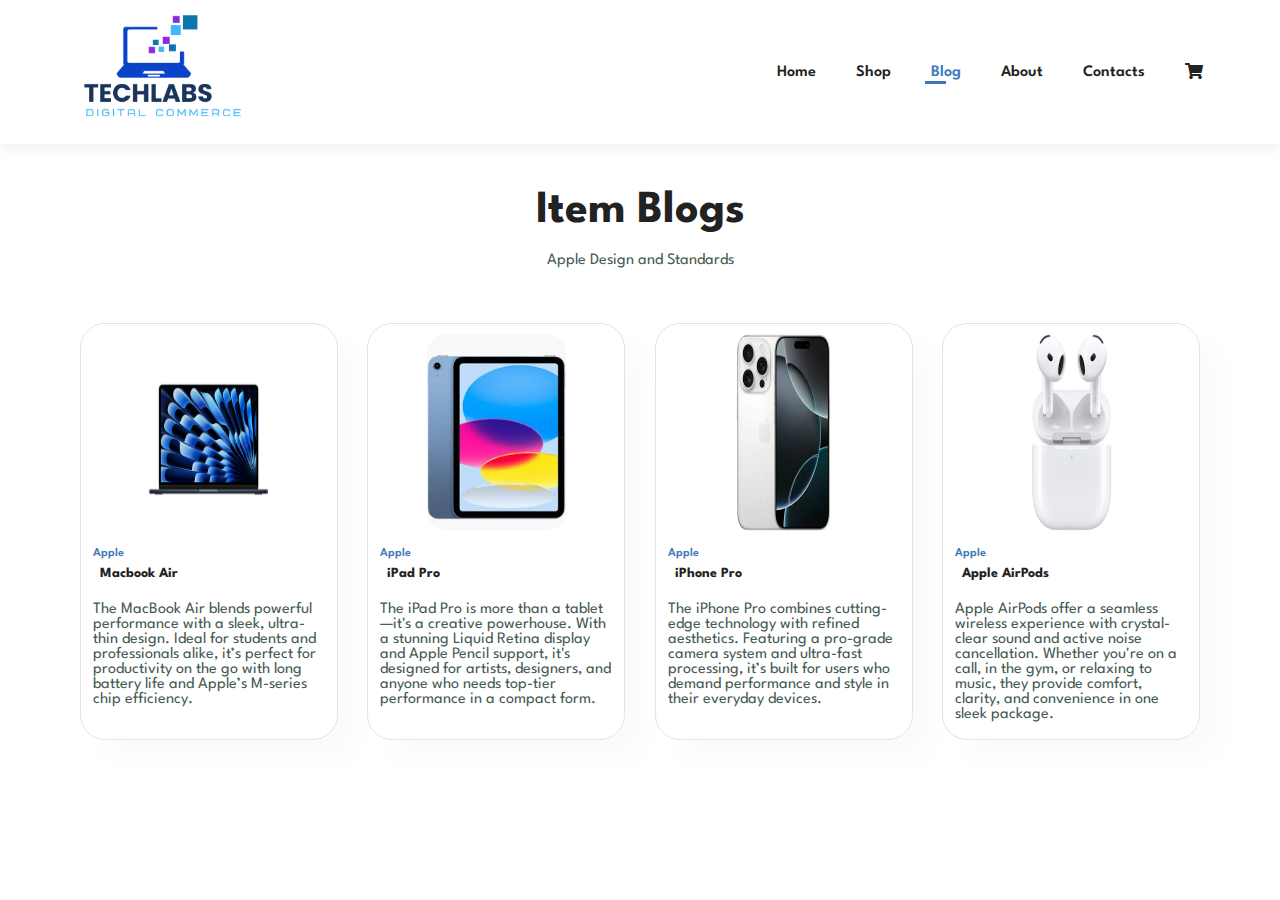
<file: blog.html>
<!DOCTYPE html>
<html lang="en">

    <head>
        <meta charset="UTF-8">
        <meta http-equiv="X-UA-Compatible" content="IE=edge">
        <meta name="viewport" content="width=device-width, initial-scale=1.0">
        <title>Ecommerce Website</title>
        <link rel="stylesheet" href="https://pro.fontawesome.com/releases/v5.10.0/css/all.css" />

        <link rel="stylesheet" href="Ases.css">
    </head>

    <body>

        <section id ="header">
            <a href="#"><img src="logo.png" class="logo" alt=""></a>

            <div>
                <ul id="navbar">
                    <li><a href="index.html">Home</a></li>
                    <li><a href="shop.html">Shop</a></li>
                    <li><a href="blog.html" class="active">Blog</a></li>
                    <li><a href="about.html">About</a></li>
                    <li><a href="contact.html">Contacts</a></li>
                    <li><a href="cart.html"><i class="fa fa-shopping-cart" aria-hidden="true"></i></a></li>
                </ul>
            </div>
        </section>

  <section id="product1" class="section-p1">
    <h2>Item Blogs</h2>
    <p>Apple Design and Standards</p>
    <div class="pro-container">
        <div class="pro">
            <img src="p1.png" alt="">
            <div class="des">
                <span>Apple</span>
                <h5>Macbook Air</h5>
                <p>The MacBook Air blends powerful performance with a sleek, ultra-thin design. Ideal for students and professionals alike, it’s perfect for productivity on the go with long battery life and Apple’s M-series chip efficiency.</p>
            </div>
        </div>
        <div class="pro">
            <img src="p2.png" alt="">
            <div class="des">
                <span>Apple</span>
                <h5>iPad Pro</h5>
                <p>The iPad Pro is more than a tablet—it's a creative powerhouse. With a stunning Liquid Retina display and Apple Pencil support, it's designed for artists, designers, and anyone who needs top-tier performance in a compact form.</p>
            </div>
        </div>
        <div class="pro">
            <img src="p3.png" alt="">
            <div class="des">
                <span>Apple</span>
                <h5>iPhone Pro</h5>
                <p>The iPhone Pro combines cutting-edge technology with refined aesthetics. Featuring a pro-grade camera system and ultra-fast processing, it’s built for users who demand performance and style in their everyday devices.</p>
            </div>
        </div>
        <div class="pro">
            <img src="p4.png" alt="">
            <div class="des">
                <span>Apple</span>
                <h5>Apple AirPods</h5>
                <p>Apple AirPods offer a seamless wireless experience with crystal-clear sound and active noise cancellation. Whether you're on a call, in the gym, or relaxing to music, they provide comfort, clarity, and convenience in one sleek package.</p>
            </div>
        </div>
    </div>
</section>

            </div>
        </section>
</file>
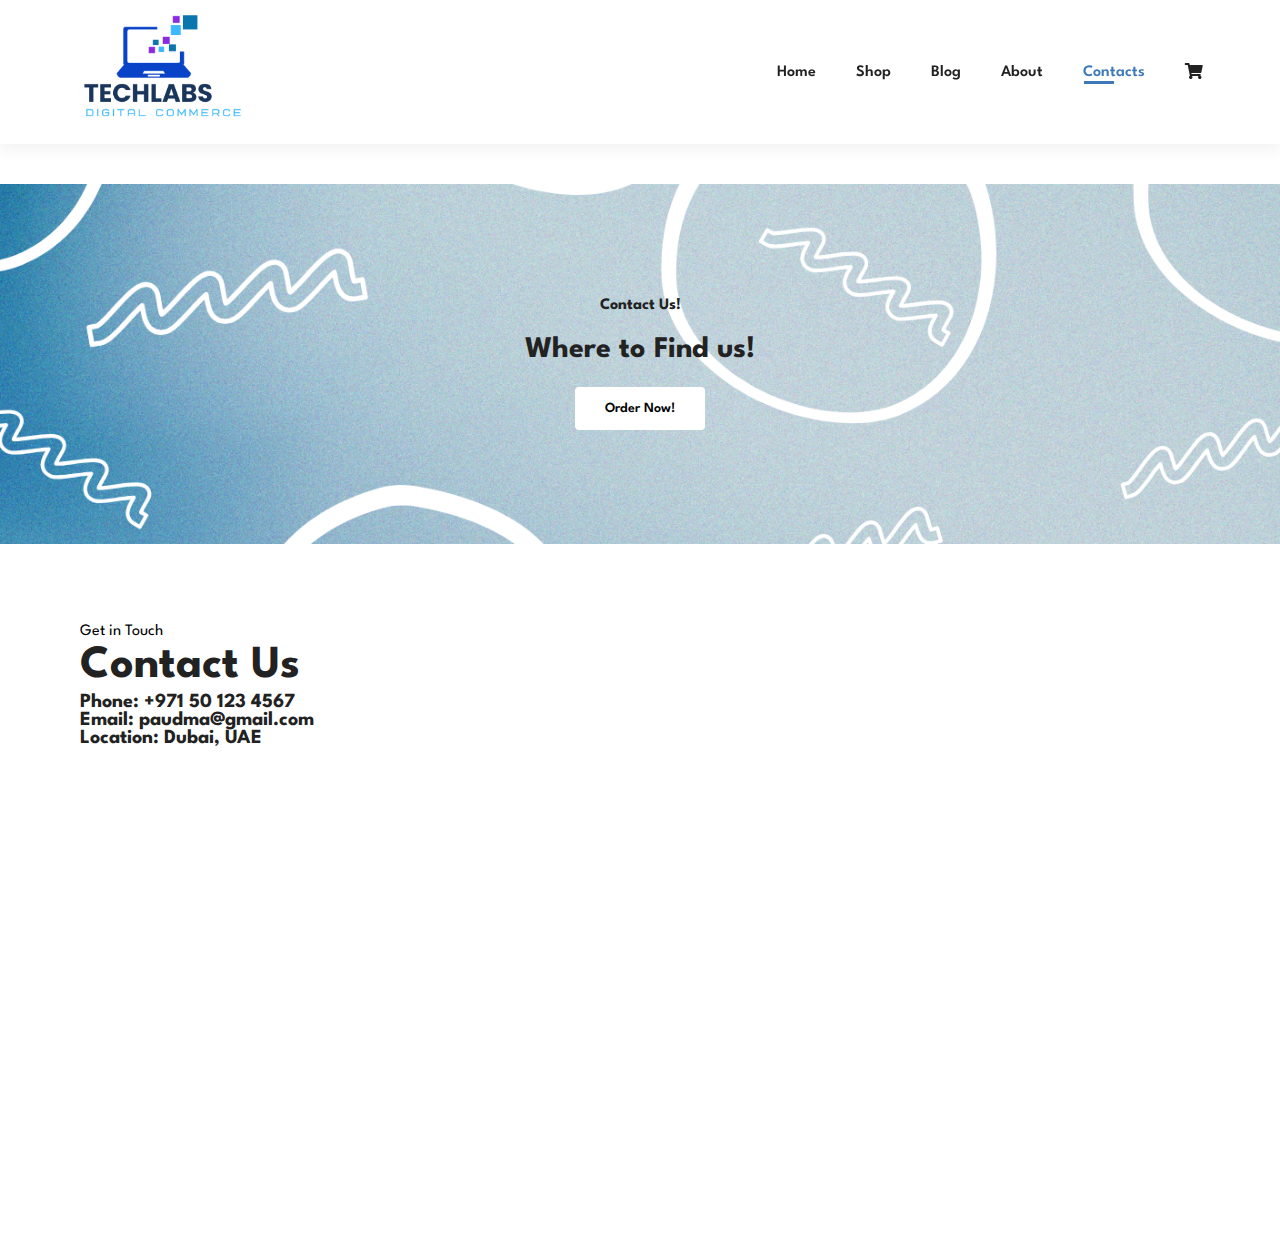
<file: contact.html>
<!DOCTYPE html>
<html lang="en">

    <head>
        <meta charset="UTF-8">
        <meta http-equiv="X-UA-Compatible" content="IE=edge">
        <meta name="viewport" content="width=device-width, initial-scale=1.0">
        <title>Ecommerce Website</title>
        <link rel="stylesheet" href="https://pro.fontawesome.com/releases/v5.10.0/css/all.css" />

        <link rel="stylesheet" href="Ases.css">
    </head>

    <body>

        <section id ="header">
            <a href="#"><img src="logo.png" class="logo" alt=""></a>

            <div>
                <ul id="navbar">
                    <li><a href="index.html"\>Home</a></li>
                    <li><a href="shop.html">Shop</a></li>
                    <li><a href="blog.html">Blog</a></li>
                    <li><a href="about.html">About</a></li>
                    <li><a href="contact.html"class="active">Contacts</a></li>
                    <li><a href="cart.html"><i class="fa fa-shopping-cart" aria-hidden="true"></i></a></li>
                </ul>
            </div>
        </section>

        <section id="banner" class="section-m1">
            <h4>Contact Us!</h4>
            <h2>Where to Find us!</h2>
            <button class="normal">Order Now!</button>
        </section>

        <section id="contact-details" class="section-p1">
            <div class="details">
                <span>Get in Touch</span>
                <h2><i class fal-fa phone></i>Contact Us</h2>
                <h4>Phone: +971 50 123 4567</h3>
                <h4>Email: paudma@gmail.com</h3>
                <h4>Location: Dubai, UAE</h3>

            <div class="map">
             <iframe src="https://www.google.com/maps/embed?pb=!1m18!1m12!1m3!1d3153.1234567890123!2d55.12345678901234!3d25.123456789012345!2m3!1f0!2f0!3f0!3m2!1i1024!2i768!4f13.1!3m3!1m2!1s0x3e5f123456789abc%3A0x123456789abcdefg!2sDubai%20Mall%2C%20Dubai%20-%20United%20Arab%20Emirates!5e0!3m2!1sen!2sus!4v1234567890123456" width="600" height="450" style="border:0;" allowfullscreen="" loading="lazy"></iframe>
            </div>
        </section>
</file>
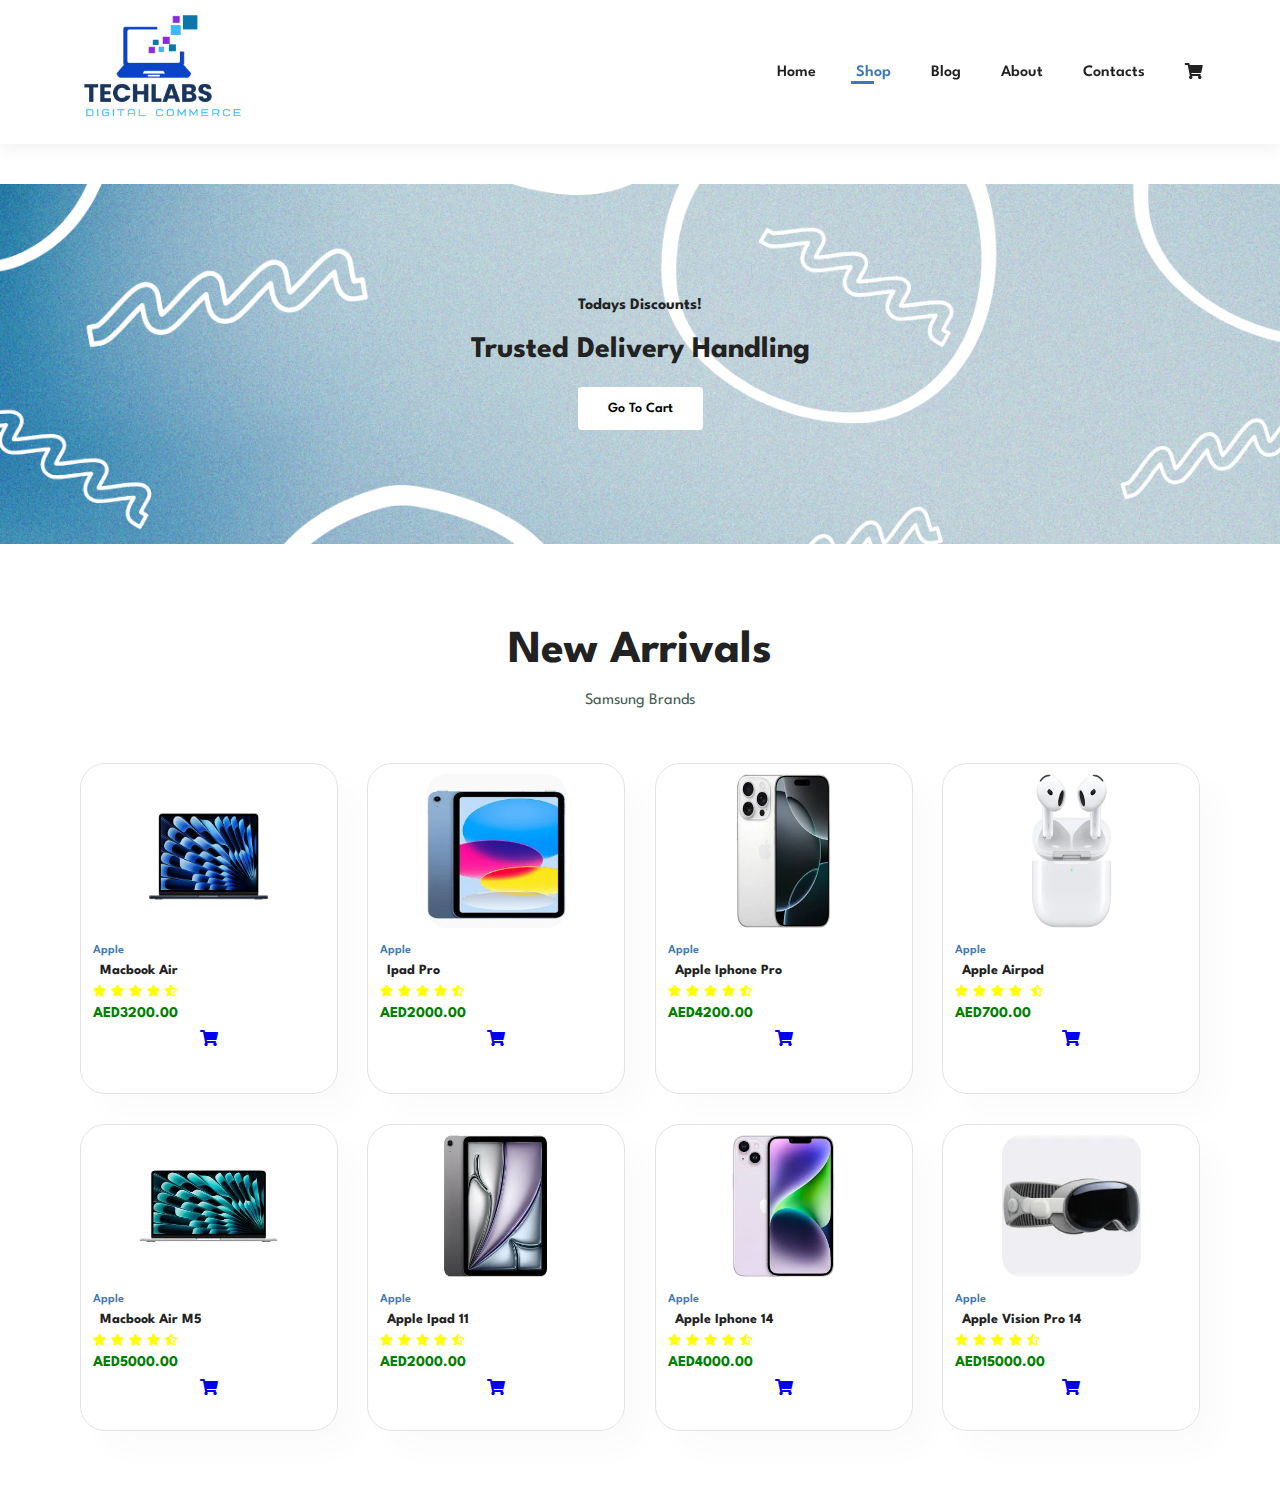
<file: shop.html>
<!DOCTYPE html>
<html lang="en">

    <head>
        <meta charset="UTF-8">
        <meta http-equiv="X-UA-Compatible" content="IE=edge">
        <meta name="viewport" content="width=device-width, initial-scale=1.0">
        <title>Ecommerce Website</title>
        <link rel="stylesheet" href="https://pro.fontawesome.com/releases/v5.10.0/css/all.css" />

        <link rel="stylesheet" href="Ases.css">
    </head> 


<body>

            <section id ="header">
            <a href="#"><img src="logo.png" class="logo" alt=""></a>

            <div>
                <ul id="navbar">
                    <li><a href="index.html">Home</a></li>
                    <li><a href="shop.html" class="active">Shop</a></li>
                    <li><a href="blog.html">Blog</a></li>
                    <li><a href="about.html">About</a></li>
                    <li><a href="contact.html">Contacts</a></li>
                    <li><a href="cart.html"><i class="fa fa-shopping-cart" aria-hidden="true"></i></a></li>
                </ul>
            </div>
        </section>

         <section id="banner" class="section-m1">
            <h4>Todays Discounts!</h4>
            <h2>Trusted Delivery Handling</h2>
            <button class="normal">Go To Cart</button>
        </section>

        <section id="product1" class="section-p1">
            <h2>New Arrivals</h2>
            <p>Samsung Brands</p>
            <div class="pro-container">
                <div class="pro">
                    <img src="p1.png" alt="">
                    <div class="des">
                        <span>Apple</span>
                        <h5>Macbook Air</h5>
                        <div class="star">
                            <i class="fas fa-star"></i>
                            <i class="fas fa-star"></i>
                            <i class="fas fa-star"></i>
                            <i class="fas fa-star"></i>
                            <i class="fas fa-star-half-alt"></i>
                        </div>
                        <h4>AED3200.00</h4>
                    </div>
                    <a href="#"><i class="fas fa-shopping-cart cart"></i></a>

                </div>
                <div class="pro">
                    <img src="p2.png" alt="">
                    <div class="des">
                        <span>Apple</span>
                        <h5>Ipad Pro</h5>
                        <div class="star">
                            <i class="fas fa-star"></i>
                            <i class="fas fa-star"></i>
                            <i class="fas fa-star"></i>
                            <i class="fas fa-star"></i>
                            <i class="fas fa-star-half-alt"></i>
                        </div>
                        <h4>AED2000.00</h4>
                    </div>
                    <a href="#"><i class="fas fa-shopping-cart cart"></i></a>

                </div>
                <div class="pro">
                    <img src="p3.png" alt="">
                    <div class="des">
                        <span>Apple</span>
                        <h5>Apple Iphone Pro</h5>
                        <div class="star">
                            <i class="fas fa-star"></i>
                            <i class="fas fa-star"></i>
                            <i class="fas fa-star"></i>
                            <i class="fas fa-star"></i>
                            <i class="fas fa-star-half-alt"></i>
                        </div>
                        <h4>AED4200.00</h4>
                    </div>
                    <a href="#"><i class="fas fa-shopping-cart cart"></i></a>
                    
                </div>
                <div class="pro">
                    <img src="p4.png" alt="">
                    <div class="des">
                        <span>Apple</span>
                        <h5>Apple Airpod</h5>
                        <div class="star">
                            <i class="fas fa-star"></i>
                            <i class="fas fa-star"></i>
                            <i class="fas fa-star"></i>
                            <i class="fas fa-star"></i>
                            <i class ="fas fa-star-empty"></i>
                            <i class="fas fa-star-half-alt"></i>
                        </div>
                        <h4>AED700.00</h4>
                    </div>
                    <a href="#"><i class="fas fa-shopping-cart cart"></i></a>
                    
                </div>
                <div class="pro">
                    <img src="p5.png" alt="">
                    <div class="des">
                        <span>Apple</span>
                        <h5>Macbook Air M5</h5>
                        <div class="star">
                            <i class="fas fa-star"></i>
                            <i class="fas fa-star"></i>
                            <i class="fas fa-star"></i>
                            <i class="fas fa-star"></i>
                            <i class="fas fa-star-half-alt"></i>
                        </div>
                        <h4>AED5000.00</h4>
                    </div>
                    <a href="#"><i class="fas fa-shopping-cart cart"></i></a>
                    
                </div>
                <div class="pro">
                    <img src="p6.png" alt="">
                    <div class="des">
                        <span>Apple</span>
                        <h5>Apple Ipad 11</h5>
                        <div class="star">
                            <i class="fas fa-star"></i>
                            <i class="fas fa-star"></i>
                            <i class="fas fa-star"></i>
                            <i class="fas fa-star"></i>
                            <i class="fas fa-star-half-alt"></i>
                        </div>
                        <h4>AED2000.00</h4>
                    </div>
                    <a href="#"><i class="fas fa-shopping-cart cart"></i></a>
                    
                </div>
                <div class="pro">
                    <img src="p7.png" alt="">
                    <div class="des">
                        <span>Apple</span>
                        <h5>Apple Iphone 14</h5>
                        <div class="star">
                            <i class="fas fa-star"></i>
                            <i class="fas fa-star"></i>
                            <i class="fas fa-star"></i>
                            <i class="fas fa-star"></i>
                            <i class="fas fa-star-half-alt"></i>
                        </div>
                        <h4>AED4000.00</h4>
                    </div>
                    <a href="#"><i class="fas fa-shopping-cart cart"></i></a>
                    
                </div>
                <div class="pro">
                    <img src="p8.png" alt="">
                    <div class="des">
                        <span>Apple</span>
                        <h5>Apple Vision Pro 14</h5>
                        <div class="star">
                            <i class="fas fa-star"></i>
                            <i class="fas fa-star"></i>
                            <i class="fas fa-star"></i>
                            <i class="fas fa-star"></i>
                            <i class="fas fa-star-half-alt"></i>
                        </div>
                        <h4>AED15000.00</h4>
                    </div>
                    <a href="#"><i class="fas fa-shopping-cart cart"></i></a>
                    
                </div>

                

            </div>
        </section>


</body>
</file>
<file: Ases.css>
@import url("https://fonts.googleapis.com/css2?family=Spartan:wght@100;200;300;400;500;600;700;800;900&display=swap");
* {
  margin: 0;
  padding: 0;
  box-sizing: border-box;
  font-family: "Spartan", sans-serif;
}

html {
  scroll-behavior: smooth;
}

/* Global Styles */

h1 {
  font-size: 50px;
  line-height: 64px;
  color: #222;
}

h2 {
  font-size: 46px;
  line-height: 54px;
  color: #222;
}

h4 {
  font-size: 20px;
  color: #222;
}

h6 {
  font-weight: 700;
  font-size: 12px;
}

p {
  font-size: 16px;
  color: #465b52;
  margin: 15px 0 20px 0;
}

.section-p1 {
  padding: 40px 80px;
}

.section-m1 {
  margin: 40px 0;
}

button.normal {
  font-size: 14px;
  font-weight: 600;
  padding: 15px 30px;
  color: #000;
  background-color: #fff;
  border-radius: 4px;
  cursor: pointer;
  border: none;
  outline: none;
  transition: 0.2s;

}

body {
  width: 100%;
}
/* Navbar */

#header {
  background-color: #ffffff71;
  padding: 10px ;
  position: sticky;
  top: 0;
  left: 0;
  z-index: 999;
  display: flex;
  align-items: center;
  justify-content: space-between;
  box-shadow: 0 5px 15px rgba(0, 0, 0, 0.06);

  
}

.logo {
  height: 120px ;
  width: auto;
  padding: 0 70px;
}

#navbar {
  display: flex;
  align-items: center;
  justify-content: center;
  width: 80%;
}

#navbar li {
  list-style: none;
  padding: 0% 20px;
  position: relative;
}

#navbar li a {
  text-decoration: none;
  color: #222;
  font-size: 16px;
  font-weight: 600;
  transition: 0.3s ease;
}

#navbar li a:hover,
#navbar li a.active {
  color: #3d79b9;
}

#navbar li a.active::after,
#navbar li a:hover::after {
  content: "";
  display: block;
  width: 30%;
  height: 3px;
  background-color: #3d79b9;
  position: absolute;
  bottom: -4px;
  left: 20%;
}

/* Home Page */

#hero {
  background-image: url("hero1.png");
  height: 90vh;
  width: 100%;
  background-size: cover;
  background-position: top 25% right 0%;
  padding: 0 80px;
  display: flex;
  flex-direction: column;
  align-items: flex-start;
  justify-content: center;
}

#hero h4 {
  font-size: 20px;
  color: #3d79b9;
  margin-bottom: 10px;

}

#hero h2 {
  font-size: 46px;
  line-height: 54px;
  color: #222;
  margin-bottom: 20px;
}

#hero h1 {
  font-size: 50px;
  line-height: 64px;
  color: #4052ba;
  margin-bottom: 20px;
}

#hero button {
  background-image: url("button.png");
  filter: hue-rotate(200deg);
  background-color: transparent;
  color: #3d79b9;
  border: 0;
  padding: 14px 80px 14px 65px;
  background-repeat: no-repeat;
  cursor: pointer;
  font-weight: 700;
  font-size: 15px;

}

#feature {
  display: flex;
  flex-wrap: wrap;
  justify-content: space-between;
  align-items: center;

}

#feature .fe-box{
  width: 180px;
  text-align: center;
  padding: 25px 0px;
  box-shadow: 20px 20px 34px rgba(0, 0, 0, 0.03);
  border: 1px solid #e3e3e3;
  border-radius: 4px;
  margin: 15px 0;
}

#feature .fe-box:hover {
  box-shadow: 5px 5px 20px rgba(39, 10, 10, 0.1);

}

#feature .fe-box img {
  width: 100%;
  margin-bottom: 10px;
}

#feature .fe-box h6{
  display: inline-block;
  padding: 9px 8px 6px 8px;
  line-height: 1;
  border-radius: 3px;
  color: #a2f4ff;
  background-color: #a5b6cd;
}

#feature .fe-box:nth-child(2) h6{
background-color: rgb(235, 145, 233);
}

#feature .fe-box:nth-child(3) h6{
  background-color: rgb(145, 235, 186);
}
 
#feature .fe-box:nth-child(4) h6{
 background-color: rgb(145, 214, 235);
}
 

#feature .fe-box:nth-child(5) h6{
  background-color: rgb(229, 104, 227);
}

#feature .fe-box:nth-child(6) h6{
  background-color: rgb(235, 186, 145);
}

#product1{
  text-align: center;
}

#product1 .pro-container{
  display: flex;
  justify-content: space-between;
  padding-top: 20px;
  flex-wrap: wrap;
}

#product1 .pro{
  width: 23%;
  min-width: 250px;
  padding: 10px 12px;
  border: 1px solid #e3e3e3;
  border-radius: 25px;
  cursor: pointer;
  box-shadow: 20px 20px 30px rgba(0, 0, 0, 0.02);
  margin: 15px 0;
  transition: 0.3s ease;
  position: relative;

}

#product1 .pro:hover {
  box-shadow: 20px 20px 30px rgba(39, 10, 10, 0.1);
}

#product1 .pro img {
  max-width: 60%;
  border-radius: 20px;
  min-width: 60%;
  min-height: 50%;
  max-height: 50%;
}


#product1 .pro .des{
  text-align: start;
  padding: 10px 0;

}

#product1 .pro .des span{
  font-size: 12px;
  color: #3d79b9;
  font-weight: 600;

}

#product1 .pro .des h5{
  font-size: 14px;
  color: #222;
  padding: 7px;
  text-align: auto;
}

#product1 .pro .des i{
  font-size: 12px;
  color: yellow;
}

#product1 .pro .des h4{
  font-size: 15px;
  font-weight: 700;
  color: green;
  padding-top: 7px;
  text-align: auto;
}

#product1 .pro .des .cart{
  width: 40px;
  height: 40px;
  line-height: 40px;
  border-radius: 50px;
  background-color: #e3e3e3;
  font-weight: 500;
  color: #3d79b9;
  border: 1px solid #e3e3e3;
  position: absolute;
  bottom: 20px;
  right: 10px;

}

#banner {
  display: flex;
  flex-direction: column;
  justify-content: center;
  align-items: center;
  text-align: center;
  background-image: url(b2.png);
  width: 100%;
  height: 40vh;
  background-size: cover;
  background-position: center;
}

#banner h4 {
  font-size: 16px;
}

#banner h2{
  font-size: 30px;
  padding: 10px 0;  
}

#banner button:hover{
  background: #3d79b9;
  color: #fff;
}
</file>
